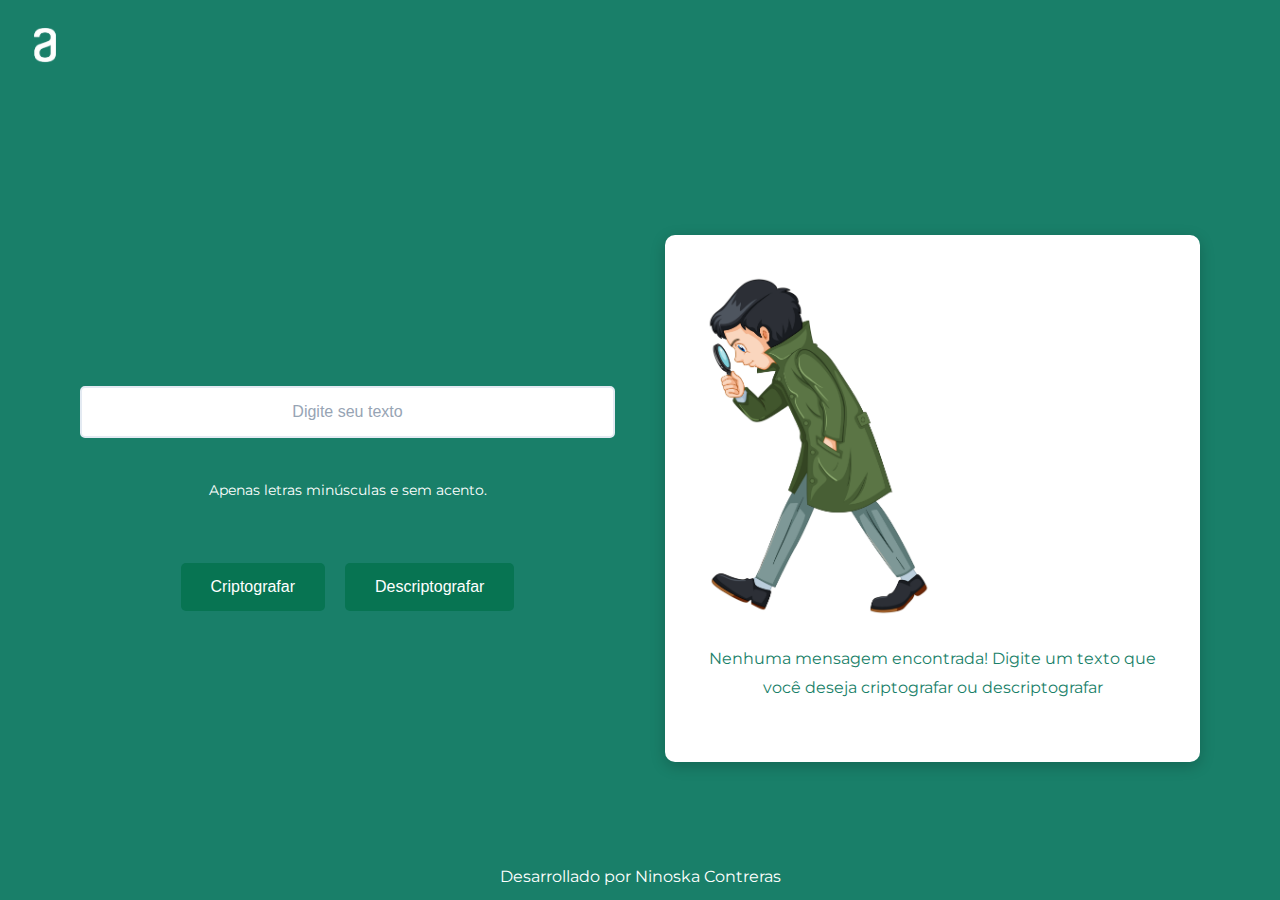
<file: index.html>
<!DOCTYPE html>
<html lang="pt-BR">

<head>
    <meta charset="UTF-8">
    <meta name="viewport" content="width=device-width, initial-scale=1.0">
    <title>Decodificador</title>
    <link rel="stylesheet" href="style.css">
</head>

<body>
    <header>
        <div class="logo">
            <img src="./assets/alura.png" alt="Logotipo da Alura">
        </div>
    </header>
    <main>
        <section aria-labelledby="decoder-title">
            <div class="content-wrapper">
                <div class="left-content">
                    <div class="text">
                        <label for="mensaje"></label>
                        <input type="text" id="mensaje" name="mensaje" placeholder="Digite seu texto">
                        <p class= "message-error" id="error-message">O texto deve conter apenas letras minúsculas, sem acentos ou caracteres especiais.</p>
                    </div>
                    <span class="text-buttons">
                        <p>Apenas letras minúsculas e sem acento.</p>
                    </span>
                    <div class="buttons">
                        <button type="button" onclick="criptografar()">Criptografar</button>
                        <button type="button" onclick="descriptografar()">Descriptografar</button>
                    </div>
                </div>
                <div class="right-content" id="displayArea">
                    <div class="displayedMessage" id="messageDisplay">
                        <img class="displayedMessage-img" src="./assets/pesquisa.jpg" alt="Homem fazendo uma pesquisa com uma lupa" id="searchImage">
                        <p id="defaultMessage">Nenhuma mensagem encontrada! Digite um texto que você deseja criptografar ou descriptografar</p>
                        <p id="inputMessage" style="display: none;"></p>
                    </div>
                    <div id="output"></div>
                </div>
            </div>
        </section>
    </main>
    <footer>
        Desarrollado por
        <a href="https://www.linkedin.com/in/ninoska-contreras/" target="_blank">
            <span class="name">Ninoska Contreras</span>
        </a>
    </footer>
    <script src="index.js"></script>
</body>
</file>
<file: style.css>
@import url('https://fonts.googleapis.com/css2?family=Montserrat:ital,wght@0,100..900;1,100..900&display=swap');

:root {
    --first-color: #197f69; 
    --second-color: #FFFFFF;
    --first-button: #077452;
    --second-button:  #46a490;
    --placeholder-color: #97A4B4;
    --border-color: #E3EAF2;
}

* {
    margin: 0;
    padding: 0;
    box-sizing: border-box;
}

body {
    display: flex;
    flex-direction: column;
    min-height: 100vh;
    font-family: 'Montserrat', sans-serif;
    background-color: var(--first-color);
    color: var(--first-color);
    line-height: 1.6;
}

p {
    margin-bottom: 20px;
    line-height: 1.8;
    text-align: center;
}


header {
    background-color: var(--first-color);
    padding: 20px;
    display: flex;
    justify-content: flex-start;
    align-items: center;
}

.logo {
    width: 50px;
}

.logo img {
    width: 100%;
    height: auto;
}

main {
    flex: 1;
    display: flex;
    justify-content: center;
    align-items: center;
    padding: 20px;
}

.content-wrapper {
    display: grid;
    grid-template-columns: 1fr 1fr;
    gap: 50px;
    max-width: 1200px;
    width: 100%;
    background-color: var(--first-color);
    padding: 40px;
}

.left-content, .right-content {
    display: flex;
    flex-direction: column;
    align-items: center;
}

.left-content {
    justify-content: center;
}

.right-content {
    background-color: var(--second-color);
    border-radius: 10px;
    padding: 40px;
    box-shadow: 0 4px 15px rgba(0, 0, 0, 0.2);
}


.displayedMessage-img {
    max-width: 50%;
    height: auto;
    margin-bottom: 20px;
    transition: transform 0.3s;
}

.displayedMessage-img:hover {
    transform: scale(1.1);
}

.text {
    margin-bottom: 20px;
    width: 100%;
}

.text input {
    width: 100%;
    padding: 15px;
    border: 2px solid var(--border-color);
    border-radius: 5px;
    font-size: 1rem;
    text-align: center;
    color: var(--first-color);
}

.text input::placeholder {
    color: var(--placeholder-color);
}

.text-buttons {
    margin-top: 20px;
    font-size: 0.875rem;
    color: var(--second-color);
}

.buttons {
    display: flex;
    gap: 20px;
    margin-top: 40px;
}

.buttons button {
    background-color: var(--first-button);
    color: white;
    border: none;
    padding: 15px 30px;
    cursor: pointer;
    border-radius: 5px;
    font-size: 1rem;
    transition: background-color 0.3s;
}

.buttons button:hover {
    background-color: var(--second-button);
}

.message-error {
    color: var(--second-color);
    display: none;
}

footer {
    background-color: var(--first-color);
    color: var(--second-color);
    text-align: center;
    padding: 10px;
    position: fixed;
    bottom: 0;
    width: 100%;
}

a {
    text-decoration: none;
    color: var(--second-color);
    transition: color 0.3s;
}

a:hover {
    color: var(--placeholder-color);
}

@media (max-width: 1200px) {
    .content-wrapper {
        grid-template-columns: 1fr;
        padding: 20px;
    }

    .left-content {
        margin-bottom: 40px;
    }
}

@media (max-width: 768px) {
    .content-wrapper {
        grid-template-columns: 1fr;
        padding: 20px;
        box-shadow: none;
        background-color: transparent;
    }

    .left-content, .right-content {
        padding: 20px;
    }

    .right-content {
        background-color: var(--second-color);
    }
}

@media (max-width: 480px) {
    .buttons {
        flex-direction: column;
        gap: 10px;
    }

    .buttons button {
        width: 100%;
    }
}
</file>
